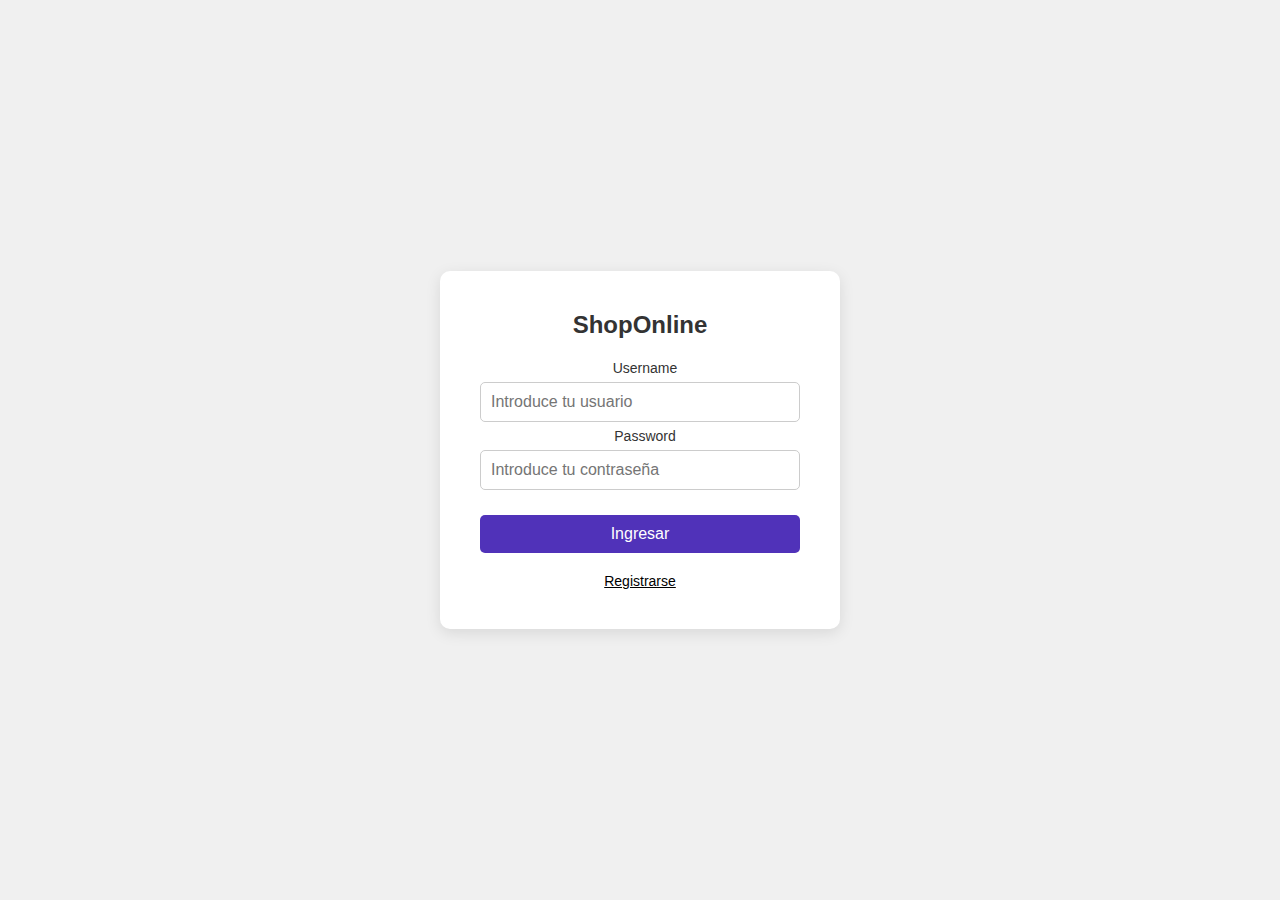
<file: index.html>
<!DOCTYPE html>
<html lang="es">

<head>
    <meta charset="UTF-8">
    <meta name="viewport" content="width=device-width, initial-scale=1.0">
    <title>FakeStore App - Login</title>
    <link rel="stylesheet" href="css/styles.css">
</head>

<body>
    <div class="login-container">
        <h2>ShopOnline</h2>
        <form id="login-form">
            
            <div class="label">
                <label for="username">Username</label>
            </div>
            <input type="text" id="username" placeholder="Introduce tu usuario" required>
            
            <div class="label">
                <label for="password">Password</label>
            </div>

            <input type="password" id="password" placeholder="Introduce tu contraseña" required>

            <button id="ingresar" type="submit">Ingresar</button>
        </form>
        <div id="login-message"></div>
        <div class="register-link">
            <p><a href="#">Registrarse</a></p>
        </div>
    </div>

    <script src="js/script.js"></script>
</body>

</html>
</file>
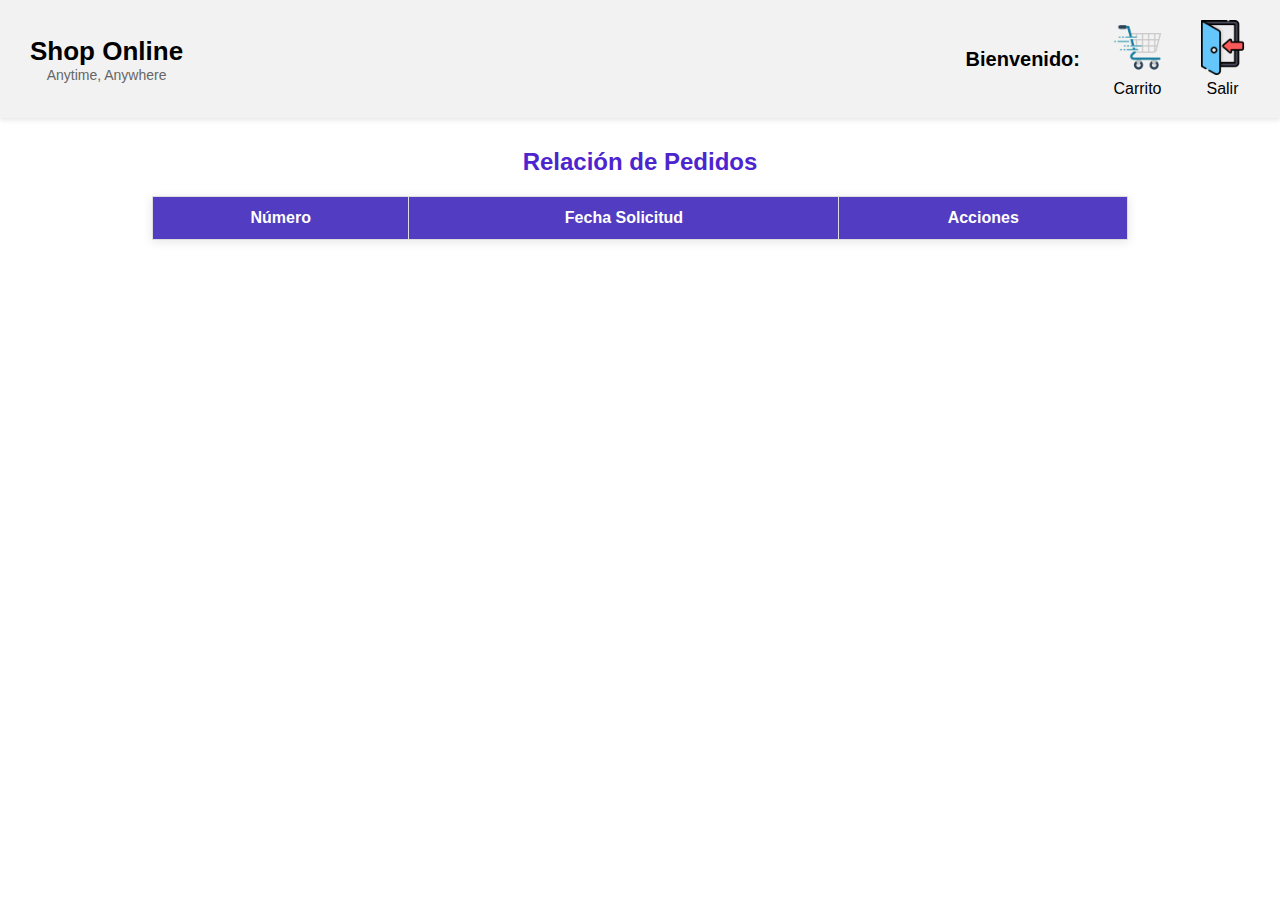
<file: carrito.html>
<!DOCTYPE html>
<html lang="es">

<head>
    <meta charset="UTF-8">
    <meta name="viewport" content="width=device-width, initial-scale=1.0">
    <title>FakeStore App - Carrito</title>
    <link rel="stylesheet" href="css/carrito.css">
</head>

<body>
    <header>
        <div class="header-left">
            <h1>Shop Online</h1>
            <p>Anytime, Anywhere</p>
        </div>
        <div class="header-right">
            <p id="user-info">Bienvenido: </p>
            <a href="carrito.html" id="cart-link">
                <img src="img/carrito-de-compras.png" alt="Carrito">
                <span>Carrito</span>
            </a>
            <a href="shop.html" id="logout-link">
                <img src="img/cerrar-sesion.png" alt="Salir">
                <span>Salir</span>
            </a>
        </div>
    </header>

    <main>
        <h2>Relación de Pedidos</h2>
        <table id="orders-table">
            <thead>
                <tr>
                    <th>Número</th>
                    <th>Fecha Solicitud</th>
                    <th>Acciones</th>
                </tr>
            </thead>
            <tbody>
                <!-- Aquí se mostrarán los pedidos del usuario -->
            </tbody>
        </table>
    </main>

    <script src="js/carrito.js"></script>
</body>

</html>
</file>
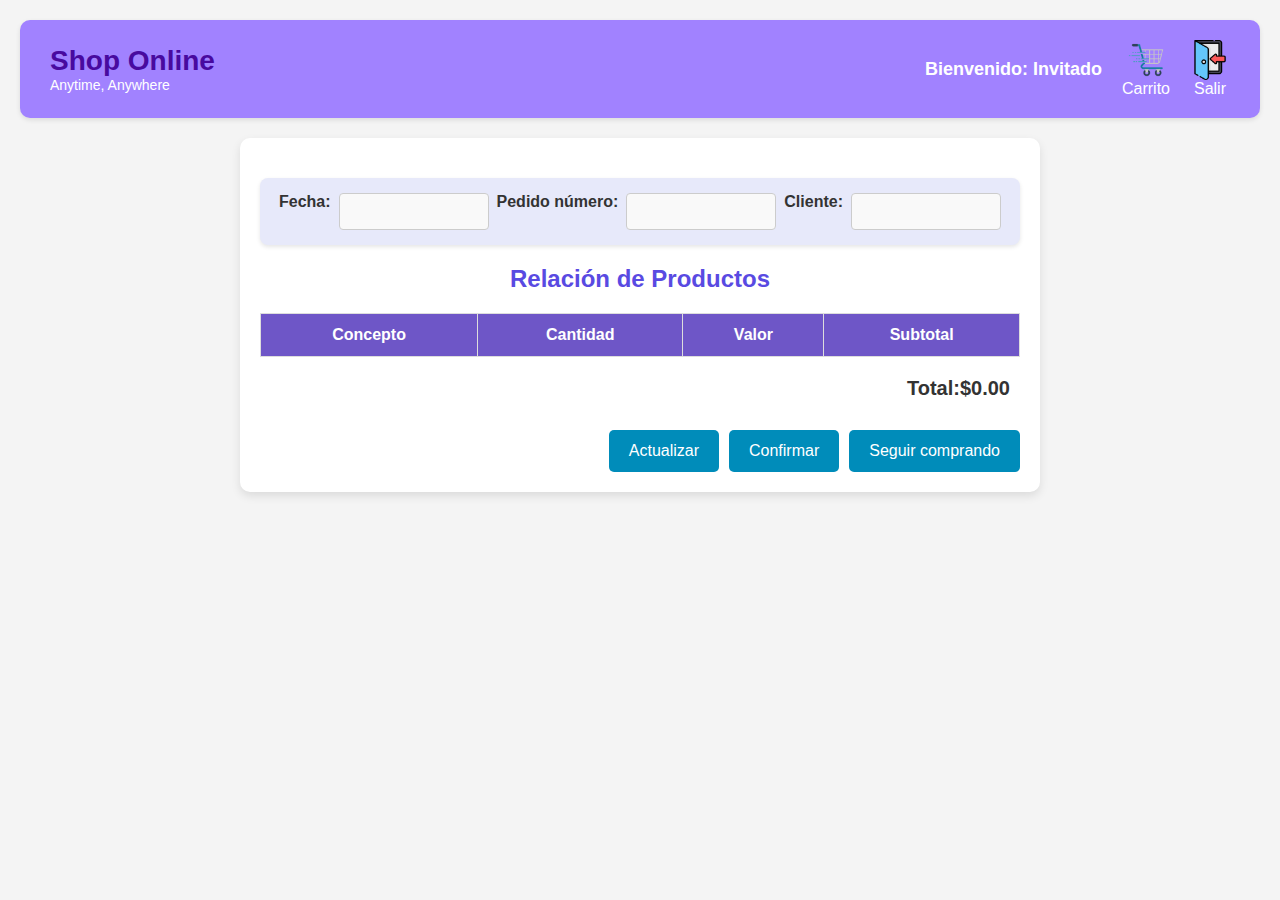
<file: detallePedido.html>
<!DOCTYPE html>
<html lang="es">

<head>
    <meta charset="UTF-8">
    <meta name="viewport" content="width=device-width, initial-scale=1.0">
    <title>Detalles del Pedido</title>
    <link rel="stylesheet" href="css/detallePedido.css">
</head>

<body>
    <header>
        <div class="header-left">
            <h1>Shop Online</h1>
            <p>Anytime, Anywhere</p>
        </div>
        <div class="header-right">
            <p id="user-info">Bienvenido: </p>
            <a href="carrito.html" id="cart-link">
                <img src="img/carrito-de-compras.png" alt="Carrito">
                <span>Carrito</span>
            </a>
            <a href="index.html" id="logout-link">
                <img src="img/cerrar-sesion.png" alt="Salir">
                <span>Salir</span>
            </a>
        </div>
    </header>

    <main>
        <section class="order-info">
            <label>Fecha:</label>
            <input type="text" id="order-date" readonly>
            <label>Pedido número:</label>
            <input type="text" id="order-number" readonly>
            <label>Cliente:</label>
            <input type="text" id="client-name" readonly>
        </section>

        <h2>Relación de Productos</h2>
        <table id="product-details-table">
            <thead>
                <tr>
                    <th>Concepto</th>
                    <th>Cantidad</th>
                    <th>Valor</th>
                    <th>Subtotal</th>
                </tr>
            </thead>
            <tbody>
                <!-- Aquí se mostrarán los detalles del pedido -->
            </tbody>
        </table>
        <div class="total">
            <span>Total:</span>
            <span id="total-value">$0.00</span>
        </div>

        <div class="button-container">
            <button id="update-button">Actualizar</button>
            <button id="confirm-button">Confirmar</button>
            <button id="continue-button"><a href="shop.html">Seguir comprando</a></button>
        </div>
        
    </main>

    <script src="js/detallePedido.js"></script>
</body>

</html>
</file>
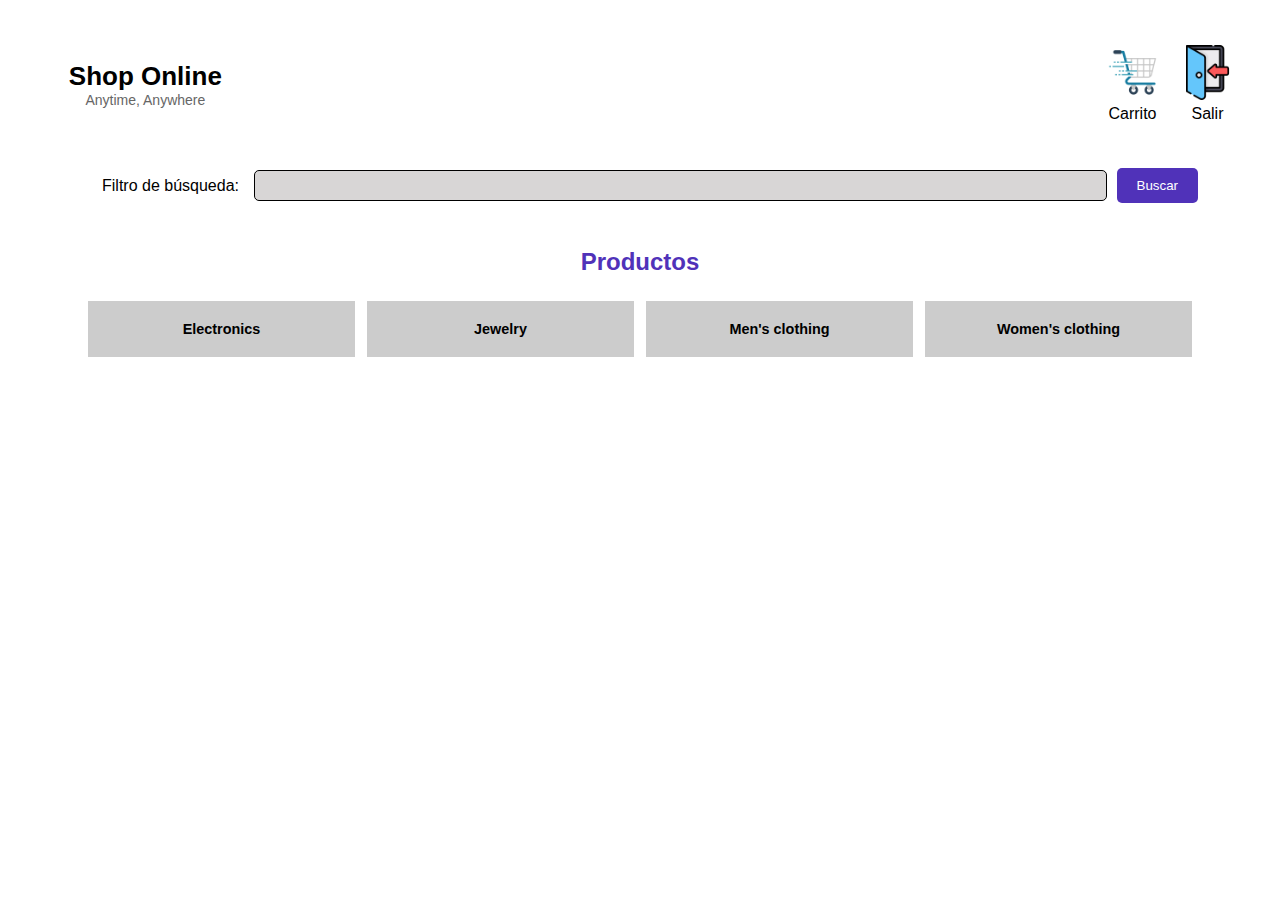
<file: shop.html>
<!DOCTYPE html>
<html lang="es">

<head>
    <meta charset="UTF-8">
    <meta name="viewport" content="width=device-width, initial-scale=1.0">
    <title>FakeStore App - Shop</title>
    <link rel="stylesheet" href="css/shop.css">
</head>

<body>
    <header>
        <div class="header-left">
            <h1>Shop Online</h1>
            <p>Anytime, Anywhere</p>
        </div>
        <div class="header-right">
            <a href="carrito.html" id="cart-link" id="cart-icon">
                <img src="img/carrito-de-compras.png" alt="Carrito">
                <p>Carrito</p>
            </a>
            <a href="index.html" id="logout-link">
                <img src="img/cerrar-sesion.png" alt="Salir">
                <p>Salir</p>
            </a>
        </div>
    </header>

    <main>
        <div class="search-container">
            <label for="search-bar" id="labelFiltro">Filtro de búsqueda:</label>
            <input type="text" id="search-bar" >
            <button id="search-button">Buscar</button>
        </div>

        <h2>Productos</h2>
        <div class="category-buttons">
            <button class="category-btn" data-category="electronics">Electronics</button>
            <button class="category-btn" data-category="jewelery">Jewelry</button>
            <button class="category-btn" data-category="men's clothing">Men's clothing</button>
            <button class="category-btn" data-category="women's clothing">Women's clothing</button>
        </div>

        <div id="product-list" class="product-list">
            <!-- Aquí aparecerán los productos -->
        </div>
    </main>

    <script src="js/shop.js"></script>
</body>

</html>
</file>
<file: css/styles.css>
* {
    margin: 0;
    padding: 0;
    box-sizing: border-box;
}

body {
    font-family: Arial, sans-serif;
    background-color: #f0f0f0;
    display: flex;
    justify-content: center;
    align-items: center;
    height: 100vh;
    padding: 20px; /* Asegura margen para pantallas pequeñas */
}

.login-container {
    background-color: white;
    border-radius: 10px;
    box-shadow: 0px 4px 15px rgba(0, 0, 0, 0.1);
    padding: 40px;
    width: 100%;
    max-width: 400px; /* Para hacerlo responsivo */
    text-align: center;
}

h2 {
    margin-bottom: 20px;
    font-size: 24px;
    color: #333;
}

form {
    display: flex;
    flex-direction: column;
    align-items: center;
}

label {
    align-self: flex-start;
    margin-left: 10px;
    font-size: 14px;
    color: #333;
    margin-top: 10px;
}

input {
    width: 100%;
    padding: 10px;
    margin: 5px 0;
    border: 1px solid #ccc;
    border-radius: 5px;
    font-size: 16px;
}

#ingresar {
    background-color: #5032b9;
    color: white;
    padding: 10px;
    border: none;
    border-radius: 5px;
    font-size: 16px;
    cursor: pointer;
    margin-top: 20px;
    width: 100%;
}

button:hover {
    background-color: #45a049;
}

#login-message {
    margin-top: 15px;
    color: red;
}

.register-link {
    margin-top: 20px;
}

.register-link p {
    font-size: 14px;
}

.register-link a {
    color: #000000;
    text-decoration: underline;
}

.register-link a:hover {
    text-decoration: underline;
}

.label{
    text-align: center;
}

@media (max-width: 480px) {
    h2 {
        font-size: 20px;
    }
    
    .login-container {
        padding: 20px;
    }

    input, button {
        font-size: 14px;
    }

    label {
        font-size: 12px;
    }
}
</file>
<file: css/carrito.css>
* {
    margin: 0;
    padding: 0;
    box-sizing: border-box;
}

body {
    font-family: 'Arial', sans-serif;
    background-color: #ffffff;
}

header {
    display: flex;
    justify-content: space-between;
    align-items: center;
    padding: 20px 30px;
    background-color: #f2f2f2;
    box-shadow: 0px 2px 5px rgba(0, 0, 0, 0.1);
    flex-wrap: wrap; /* Permitir que los elementos se ajusten en múltiples líneas */
}

.header-left {
    text-align: center;
}

.header-left h1 {
    margin: 0;
    font-size: 26px;
    color: #000000;
}

.header-left p {
    font-size: 14px;
    color: #666;
}

.header-right {
    display: flex;
    align-items: center;
    gap: 30px;
}

.header-right p {
    font-size: 20px;
    color: #000000; 
    font-weight: bold;
}

.header-right a {
    display: flex;
    flex-direction: column;
    align-items: center;
    text-decoration: none;
    color: #000;
    text-align: center;
}

.header-right img {
    width: 55px;
    height: auto;
    margin-bottom: 5px;
}

.header-right a:hover {
    color: #4713f0;
}

main {
    padding: 30px;
}

h2 {
    text-align: center;
    color: #4d25cf;
    margin-bottom: 20px;
    font-size: 24px;
    font-weight: 600;
}

#orders-table {
    width: 80%;
    border-collapse: collapse;
    margin: 20px auto;
    box-shadow: 0px 2px 10px rgba(0, 0, 0, 0.1);
}

#orders-table a {
    text-decoration: underline;
}

#orders-table a:hover {
    color: #4d25cf;
    cursor: pointer;
}

#orders-table th,
#orders-table td {
    padding: 12px;
    text-align: center;
    border: 1px solid #ddd;
}

#orders-table th {
    background-color: #523cc1;
    color: #ffffff;
    font-weight: bold;
}

#orders-table tr:nth-child(even) {
    background-color: #f9f9f9;
}

#orders-table tr:hover {
    background-color: #adadadc5;
    transition: background-color 0.3s;
}

/* Media query para pantallas más pequeñas */
@media (max-width: 768px) {
    .header-left h1 {
        font-size: 22px; /* Reducir el tamaño del título */
    }

    .header-left p {
        font-size: 12px; /* Reducir el tamaño del texto */
    }

    .header-right p {
        font-size: 16px; /* Reducir el tamaño del texto */
    }

    .header-right img {
        width: 45px; /* Reducir el tamaño de la imagen */
    }

    header {
        padding: 15px; /* Reducir el padding del header */
    }
}
</file>
<file: css/detallePedido.css>
* {
    margin: 0;
    padding: 0;
    box-sizing: border-box;
}

body {
    font-family: 'Arial', sans-serif;
    background-color: #f4f4f4;
    padding: 20px;
}

header {
    display: flex;
    justify-content: space-between;
    align-items: center;
    padding: 20px 30px;
    background-color: #a182ff;
    box-shadow: 0px 2px 5px rgba(0, 0, 0, 0.1);
    border-radius: 10px;
}

.header-left h1 {
    margin: 0;
    font-size: 28px;
    color: #480a9f;
}

.header-left p {
    font-size: 14px;
    color: #ffffff;
}

.header-right {
    display: flex;
    align-items: center;
    gap: 20px;
}

.header-right p {
    font-size: 18px;
    color: #fff;
    font-weight: bold;
}

.header-right a {
    display: flex;
    flex-direction: column;
    align-items: center;
    text-decoration: none;
    color: #fff;
}

.header-right img {
    width: 40px;
    height: auto;
}

main {
    max-width: 800px;
    margin: 20px auto;
    background-color: #ffffff;
    border-radius: 10px;
    box-shadow: 0px 4px 10px rgba(0, 0, 0, 0.1);
    padding: 20px;
}

.order-info {
    display: flex;
    justify-content: space-around;
    margin: 20px 0;
    padding: 15px;
    background-color: #e7e9fa;
    border-radius: 8px;
    box-shadow: 0px 2px 4px rgba(0, 0, 0, 0.1);
}

.order-info label {
    font-weight: bold;
    color: #333;
}

.order-info input {
    padding: 10px;
    border: 1px solid #ccc;
    border-radius: 4px;
    width: 150px;
    background-color: #f9f9f9;
    transition: border-color 0.3s;
}

.order-info input:focus {
    border-color: #4a4ae2;
}

h2 {
    text-align: center;
    color: #594ae2;
    margin-top: 20px;
    font-size: 24px;
}

table {
    width: 100%;
    border-collapse: collapse;
    margin-top: 20px;
    background-color: #fff;
}

thead {
    background-color: #6e56c7;
    color: white;
}

th,
td {
    padding: 12px;
    border: 1px solid #ddd;
    text-align: center;
}

.total {
    display: flex;
    justify-content: flex-end;
    padding: 10px;
    margin-top: 10px;
    font-weight: bold;
    font-size: 20px;
    color: #333;
}

tbody tr:hover {
    background-color: #ddd;
}

.button-container {
    display: flex;
    justify-content: flex-end;
    margin-top: 20px;
}

.button-container button {
    padding: 12px 20px;
    font-size: 16px;
    border: none;
    border-radius: 5px;
    cursor: pointer;
    transition: background-color 0.3s, opacity 0.3s;
    margin-left: 10px;
}

#update-button {
    background-color: #008CBA;
    color: white;
}

#confirm-button {
    background-color: #008CBA;
    color: white;
}

#continue-button {
    background-color: #008CBA;
    color: white;
}

.button-container button:hover {
    opacity: 0.9;
}

button a{
    color: white;
    text-decoration: none;
}

/* Estilos responsivos */
@media (max-width: 600px) {
    .order-info {
        flex-direction: column;
        align-items: center;
    }

    .order-info label {
        margin-bottom: 5px;
    }

    .order-info input {
        width: 100%;
    }

    .button-container {
        flex-direction: row; /* Cambia a fila en pantallas pequeñas */
        justify-content: center; /* Centra los botones */
        flex-wrap: wrap; /* Permite que los botones se ajusten si hay poco espacio */
    }

    .button-container button {
        margin-left: 5px; /* Espacio reducido entre botones */
        margin-top: 10px; /* Espacio entre botones en columna */
    }
}
</file>
<file: css/shop.css>
* {
    margin: 0;
    padding: 0;
    box-sizing: border-box;
}

body {
    font-family: Arial, sans-serif;
    background-color: #ffffff;
    padding: 20px;
    /* background-image: url("https://i.pinimg.com/originals/bc/48/04/bc4804eb69f996621833655f53c3ce65.gif"); */
    /* background-size: contain; */
}

header {
    display: flex;
    justify-content: space-between;
    align-items: center;
    margin-bottom: 20px;
    padding: 25px;
}

.header-left{
    align-items: center;
    justify-content: center;
    align-content: center;
    text-align: center;
    margin-left: 2%;
}
.header-left h1 {
    font-size: 26px;
    color: #000000;
    margin: 0;
}

.header-left p {
    margin-top: 0;
    font-size: 14px;
    color: #666;
}

.header-right {
    display: flex;
    align-items: center;
    gap: 20px; /* Espaciado entre los elementos */
}

.header-right a {
    display: flex;
    flex-direction: column; /* Cambia la dirección a columna */
    align-items: center; /* Centra horizontalmente */
    text-decoration: none;
    color: #000;
    text-align: center;
}

.header-right img {
    width: 55px; /* Tamaño ajustable */
    height: auto; /* Mantiene la proporción de la imagen */
    margin-bottom: 5px; /* Espacio entre la imagen y el texto */
}

.header-right p {
    font-size: 16px; /* Tamaño del texto ajustable */
}

main{
    margin-left: 5%;
    text-align: center;
    width: 90%;
    margin-right: 5%;
}

main h2{
    color: #5032b9;
    margin-bottom: 25px;
}

#labelFiltro{
    margin-right: 15px;
}

.search-container {
    display: flex;
    align-items: center;
    margin-bottom: 45px;
    margin-left: 20px;
}

.search-container input {
    flex-grow: 1;
    padding: 7px;
    border-radius: 5px;
    border: 1px solid #000000;
    margin-right: 10px;
    background-color: #d8d6d6;
}

.search-container button {
    padding: 10px 20px;
    background-color: #5032b9;
    color: white;
    border: none;
    border-radius: 5px;
    cursor: pointer;
}

.search-container button:hover {
    background-color: #3a2499;
}

.category-buttons {
    font-size: 100%;
    display: flex;
    justify-content: space-around;
    margin-bottom: 20px;
}

.category-btn {
    width: 24%;
    padding: 20px 20px;
    background-color: #ccc;
    border: none;
    cursor: pointer;
    font-weight: bold;
    font-size: 90%;
}

.info{
    display: flex;
}

.category-btn:hover {
    background-color: #999;
}

.product-list {
    display: grid;
    grid-template-columns: repeat(auto-fill, minmax(300px, 1fr));
    gap: 20px;
}

.product-card {
    border-radius: 10px;
    box-shadow: 0px 4px 15px rgba(0, 0, 0, 0.1);
    background-color: white;
    padding-bottom: 15px;
    text-align: center;
    height: auto; /* Altura fija para las tarjetas */
    display: flex;
    flex-direction: column; /* Permite alinear elementos verticalmente */
    justify-content: space-between; /* Espacio entre los elementos */
}

.product-card img {
    max-width: 100%;
    max-height: 200px; /* Altura fija para las imágenes */
    object-fit: contain; /* Mantiene la proporción de la imagen */
    /* background-color: #8484842d; */
}

.product-card:hover {
    transform: translateY(-10px); /* Mueve la tarjeta hacia arriba */
    box-shadow: 0px 10px 30px rgba(0, 0, 0, 0.2); /* Aumenta la sombra */
}

.product-card h3 {
    font-size: 16px;
    margin: 10px 0;
}

.product-card p {
    font-size: 14px;
    color: #666;
}

.product-card .price {
    margin-left: 10%;
    font-size: 100%;
    width: 60%;
    background-color: #9effd891;
    padding: 10px 20px;
    font-weight: bold;
}

.add-button {
    font-size: 100%;
    background-color: rgb(255, 98, 0);
    border: none;
    cursor: pointer;
    width: 20%;
    font-weight: bold;
}

.add-button:hover {
    background-color: darkorange;
}
</file>
